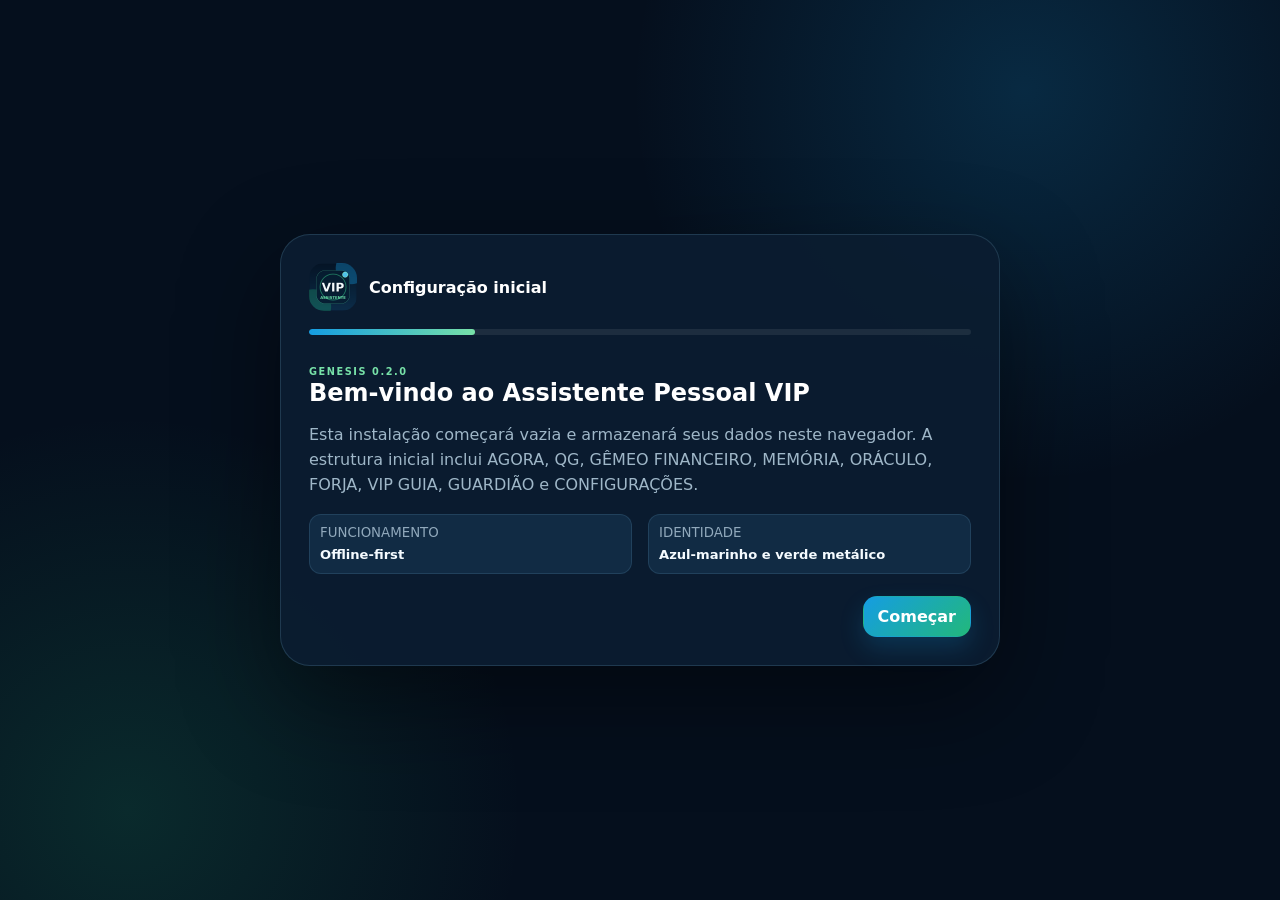
<file: index.html>
<!doctype html>
<html lang="pt-BR">
<head>
  <meta charset="utf-8">
  <meta name="viewport" content="width=device-width, initial-scale=1, viewport-fit=cover">
  <meta name="theme-color" content="#07182d">
  <meta name="description" content="Assistente Pessoal VIP — sistema operacional pessoal modular, privado e offline-first.">
  <meta name="mobile-web-app-capable" content="yes">
  <meta name="apple-mobile-web-app-capable" content="yes">
  <meta name="apple-mobile-web-app-status-bar-style" content="black-translucent">
  <title>Assistente Pessoal VIP</title>
  <link rel="manifest" href="./manifest.webmanifest">
  <link rel="icon" type="image/png" sizes="192x192" href="./assets/icon-192.png">
  <link rel="apple-touch-icon" href="./assets/icon-192.png">
  <link rel="stylesheet" href="./styles.css">
</head>
<body>
  <div id="appShell" class="app-shell" hidden>
    <aside class="sidebar" aria-label="Navegação principal">
      <a class="brand" href="#agora" aria-label="Assistente Pessoal VIP">
        <img src="./assets/icon-192.png" alt="">
        <span><strong>Assistente Pessoal</strong><small>VIP · Genesis 0.2.0</small></span>
      </a>
      <nav id="desktopNav" class="nav-list"></nav>
      <div class="sidebar-footer">
        <div class="status-pill"><i></i><span>Dados locais</span></div>
        <small>Offline-first · GitHub Pages</small>
      </div>
    </aside>

    <div class="content-area">
      <header class="topbar">
        <div>
          <span class="eyebrow">ASSISTENTE PESSOAL VIP</span>
          <h1 id="pageTitle">AGORA</h1>
        </div>
        <div class="topbar-actions">
          <button id="guideBtn" class="icon-btn" type="button" title="Abrir VIP Guia" aria-label="Abrir VIP Guia">?</button>
          <button id="lockNowBtn" class="icon-btn" type="button" title="Bloquear agora" aria-label="Bloquear agora">⌁</button>
          <button id="themeToggleBtn" class="icon-btn" type="button" title="Alternar tema" aria-label="Alternar tema">◐</button>
          <button id="settingsBtn" class="profile-btn" type="button" title="Configurações" aria-label="Abrir configurações"><span id="profileInitial">V</span></button>
        </div>
      </header>
      <main id="mainContent" tabindex="-1"></main>
    </div>

    <nav id="mobileNav" class="mobile-nav" aria-label="Navegação móvel"></nav>
  </div>

  <section id="onboarding" class="fullscreen-layer" hidden aria-labelledby="onboardingTitle">
    <div class="setup-card">
      <div class="setup-brand"><img src="./assets/icon-192.png" alt=""><span>Configuração inicial</span></div>
      <div class="setup-progress" aria-label="Progresso"><i id="setupProgress"></i></div>
      <div id="setupBody"></div>
    </div>
  </section>

  <section id="lockScreen" class="fullscreen-layer lock-layer" hidden aria-labelledby="lockTitle">
    <form id="unlockForm" class="lock-card">
      <img src="./assets/icon-192.png" alt="">
      <span class="eyebrow">ÁREA PRIVADA</span>
      <h2 id="lockTitle">Assistente Pessoal VIP</h2>
      <p id="lockGreeting">Digite seu PIN para continuar.</p>
      <label class="field"><span>PIN</span><input id="unlockPin" inputmode="numeric" pattern="[0-9]*" maxlength="8" autocomplete="current-password" type="password" required></label>
      <button class="btn btn-primary btn-full" type="submit">Desbloquear</button>
      <small id="lockMessage" class="form-message" aria-live="polite"></small>
    </form>
  </section>

  <dialog id="modal" class="modal"><div id="modalContent"></div></dialog>
  <div id="toastContainer" class="toast-container" aria-live="polite"></div>
  <input id="importFileInput" type="file" accept="application/json" hidden>

  <script type="module" src="./js/app.js"></script>
</body>
</html>
</file>
<file: styles.css>
:root{
  --bg:#edf3f8;--bg-deep:#dce7ef;--surface:rgba(255,255,255,.88);--surface-solid:#fff;--surface-2:#f5f9fc;
  --text:#10263b;--text-strong:#06192b;--muted:#657b8e;--border:rgba(25,72,105,.14);--border-strong:rgba(26,129,167,.33);
  --navy:#07182d;--navy-2:#0c2946;--electric:#159de2;--electric-2:#52c8f0;--metal:#22b87b;--metal-light:#77e1a8;--metal-dark:#0f6f50;
  --danger:#c7475b;--warning:#c98724;--success:#168d61;--radius:22px;--radius-sm:15px;
  --shadow:0 22px 65px rgba(7,24,45,.12);--shadow-soft:0 10px 30px rgba(7,24,45,.09);--font-scale:1;
  color-scheme:light;font-family:Inter,ui-sans-serif,system-ui,-apple-system,BlinkMacSystemFont,"Segoe UI",sans-serif;font-size:calc(16px * var(--font-scale));
}
[data-theme="dark"]{
  --bg:#050f1d;--bg-deep:#081a2d;--surface:rgba(12,29,48,.88);--surface-solid:#0d2238;--surface-2:#112b44;
  --text:#d9e8f4;--text-strong:#f5fbff;--muted:#91a9bc;--border:rgba(115,174,207,.17);--border-strong:rgba(60,190,218,.36);
  --shadow:0 24px 75px rgba(0,0,0,.34);--shadow-soft:0 12px 34px rgba(0,0,0,.25);color-scheme:dark;
}
*{box-sizing:border-box}html{min-height:100%;background:var(--bg)}body{margin:0;min-height:100vh;background:
radial-gradient(circle at 90% 0%,rgba(21,157,226,.14),transparent 31%),
radial-gradient(circle at 5% 100%,rgba(34,184,123,.12),transparent 30%),var(--bg);color:var(--text)}
button,input,select,textarea{font:inherit}button{cursor:pointer}a{color:inherit;text-decoration:none}img{display:block;max-width:100%}[hidden]{display:none!important}
.app-shell{min-height:100vh}.sidebar{position:fixed;inset:0 auto 0 0;width:268px;padding:22px 16px;display:flex;flex-direction:column;background:linear-gradient(180deg,rgba(5,21,39,.98),rgba(8,42,61,.97));border-right:1px solid rgba(255,255,255,.08);z-index:30}.brand{display:flex;align-items:center;gap:12px;padding:4px 7px 22px}.brand img{width:44px;height:44px;border-radius:14px;box-shadow:0 9px 26px rgba(0,0,0,.25)}.brand span{display:flex;flex-direction:column}.brand strong{font-size:.93rem;color:#f6fbff}.brand small{font-size:.68rem;color:rgba(205,228,241,.61);letter-spacing:.05em;margin-top:2px}.nav-list{display:grid;gap:5px}.nav-item{width:100%;border:1px solid transparent;background:transparent;color:rgba(205,225,239,.67);border-radius:14px;padding:11px 12px;display:flex;align-items:center;gap:11px;text-align:left;font-weight:690;transition:.18s}.nav-item:hover{background:rgba(255,255,255,.07);color:#fff}.nav-item.active{background:linear-gradient(105deg,rgba(244,252,255,.98),rgba(217,245,236,.95));color:#104c63;border-color:rgba(255,255,255,.18);box-shadow:0 12px 28px rgba(0,0,0,.12)}.nav-icon{width:28px;height:28px;border-radius:9px;display:grid;place-items:center;font-size:.95rem;background:rgba(255,255,255,.07)}.nav-item.active .nav-icon{background:linear-gradient(145deg,rgba(21,157,226,.14),rgba(34,184,123,.18))}.sidebar-footer{margin-top:auto;color:rgba(206,228,240,.58);display:grid;gap:8px;padding:12px 8px;font-size:.69rem}.status-pill{display:flex;align-items:center;gap:8px;color:rgba(224,240,248,.78)}.status-pill i{width:8px;height:8px;border-radius:50%;background:var(--metal-light);box-shadow:0 0 13px var(--metal)}
.content-area{margin-left:268px;min-height:100vh}.topbar{position:sticky;top:0;z-index:20;display:flex;justify-content:space-between;align-items:center;padding:16px 26px;background:rgba(237,243,248,.74);backdrop-filter:blur(18px) saturate(145%);border-bottom:1px solid var(--border)}[data-theme="dark"] .topbar{background:rgba(5,15,29,.74)}.eyebrow{font-size:.61rem;letter-spacing:.16em;font-weight:850;color:var(--metal-dark)}[data-theme="dark"] .eyebrow{color:var(--metal-light)}.topbar h1{font-size:1.02rem;margin:3px 0 0;color:var(--text-strong)}.topbar-actions{display:flex;align-items:center;gap:8px}.icon-btn,.profile-btn{border:1px solid var(--border);background:var(--surface);color:var(--text);width:42px;height:42px;border-radius:14px;display:grid;place-items:center;box-shadow:var(--shadow-soft)}.profile-btn{background:linear-gradient(145deg,var(--navy-2),var(--metal-dark));color:#fff;font-weight:850;border-color:rgba(255,255,255,.12)}main{max-width:1420px;margin:0 auto;padding:26px 26px 80px}.mobile-nav{display:none}
.page{animation:pageIn .25s ease}.page-head{display:flex;justify-content:space-between;gap:18px;align-items:flex-end;margin-bottom:20px}.page-head h2{margin:0;color:var(--text-strong);font-size:clamp(1.55rem,3vw,2.35rem)}.page-head p{margin:7px 0 0;max-width:720px;color:var(--muted);line-height:1.55}.page-actions{display:flex;gap:9px;flex-wrap:wrap}.grid{display:grid;gap:16px}.grid-2{grid-template-columns:repeat(2,minmax(0,1fr))}.grid-3{grid-template-columns:repeat(3,minmax(0,1fr))}.grid-4{grid-template-columns:repeat(4,minmax(0,1fr))}.card{position:relative;background:var(--surface);border:1px solid var(--border);border-radius:var(--radius);padding:20px;box-shadow:var(--shadow-soft);overflow:hidden}.card::before{content:"";position:absolute;inset:0 auto auto 0;width:100%;height:2px;background:linear-gradient(90deg,var(--electric),var(--metal-light),transparent 75%);opacity:.85}.card h3{margin:0;color:var(--text-strong);font-size:1rem}.card p{color:var(--muted);line-height:1.55}.card-head{display:flex;justify-content:space-between;align-items:center;gap:10px;margin-bottom:15px}.hero{background:linear-gradient(135deg,rgba(7,24,45,.98),rgba(10,50,72,.96) 58%,rgba(15,111,80,.92));color:#fff;border-radius:30px;padding:26px;box-shadow:0 28px 72px rgba(7,24,45,.22);position:relative;overflow:hidden;margin-bottom:18px}.hero::before{content:"";position:absolute;width:320px;height:320px;border:1px solid rgba(119,225,168,.28);border-radius:50%;right:-90px;top:-170px}.hero::after{content:"";position:absolute;width:190px;height:190px;background:radial-gradient(circle,rgba(82,200,240,.18),transparent 68%);right:8%;bottom:-90px}.hero>*{position:relative;z-index:1}.hero small{color:rgba(228,243,251,.72)}.hero h2{font-size:clamp(1.7rem,4vw,2.75rem);margin:8px 0 9px}.hero p{max-width:780px;color:rgba(230,242,249,.78);line-height:1.58}.hero-meta{display:flex;flex-wrap:wrap;gap:8px;margin-top:18px}.chip{display:inline-flex;align-items:center;gap:7px;border-radius:999px;padding:7px 11px;background:rgba(255,255,255,.09);border:1px solid rgba(255,255,255,.11);font-size:.72rem;color:rgba(244,250,254,.87)}.chip i{width:7px;height:7px;border-radius:50%;background:var(--metal-light);box-shadow:0 0 10px var(--metal-light)}
.stat-card{min-height:126px}.stat-value{display:block;font-size:1.55rem;color:var(--text-strong);font-weight:860;margin:12px 0 5px}.stat-label{font-size:.72rem;color:var(--muted)}.priority-list,.list{display:grid;gap:9px}.priority-item,.list-item{display:flex;align-items:flex-start;gap:11px;padding:13px;border:1px solid var(--border);border-radius:var(--radius-sm);background:var(--surface-2)}.priority-number{width:30px;height:30px;flex:0 0 30px;border-radius:10px;display:grid;place-items:center;background:linear-gradient(145deg,var(--electric),var(--metal));color:#fff;font-weight:850}.priority-item b,.list-item b{display:block;color:var(--text-strong);font-size:.86rem}.priority-item small,.list-item small{display:block;color:var(--muted);margin-top:4px;line-height:1.4}.clickable{cursor:pointer;transition:.18s}.clickable:hover{transform:translateY(-2px);border-color:var(--border-strong)}
.btn{border:1px solid transparent;border-radius:14px;padding:10px 14px;font-weight:760;display:inline-flex;align-items:center;justify-content:center;gap:8px;transition:.18s}.btn:hover{transform:translateY(-1px)}.btn-primary{background:linear-gradient(135deg,var(--electric),var(--metal));color:#fff;box-shadow:0 11px 25px rgba(21,157,226,.2)}.btn-secondary{background:var(--surface-2);color:var(--text);border-color:var(--border)}.btn-danger{background:rgba(199,71,91,.1);color:var(--danger);border-color:rgba(199,71,91,.18)}.btn-ghost{background:transparent;color:var(--muted);border-color:var(--border)}.btn-sm{padding:7px 10px;border-radius:11px;font-size:.74rem}.btn-full{width:100%}.action-row{display:flex;flex-wrap:wrap;gap:9px}.badge{display:inline-flex;align-items:center;padding:5px 9px;border-radius:999px;font-size:.65rem;font-weight:790;background:rgba(21,157,226,.1);color:#1479a9;border:1px solid rgba(21,157,226,.17)}[data-theme="dark"] .badge{color:#8fdcf5}.badge.success{background:rgba(34,184,123,.1);color:var(--success);border-color:rgba(34,184,123,.18)}[data-theme="dark"] .badge.success{color:var(--metal-light)}.badge.warning{background:rgba(201,135,36,.1);color:var(--warning)}
.field{display:grid;gap:7px}.field>span{font-size:.72rem;font-weight:760;color:var(--text)}.field input,.field select,.field textarea{width:100%;border:1px solid var(--border);border-radius:13px;background:var(--surface-2);color:var(--text);padding:11px 12px;outline:none;transition:.18s}.field textarea{min-height:110px;resize:vertical;line-height:1.5}.field input:focus,.field select:focus,.field textarea:focus{border-color:var(--electric);box-shadow:0 0 0 3px rgba(21,157,226,.12)}.form-grid{display:grid;grid-template-columns:repeat(2,minmax(0,1fr));gap:13px}.span-2{grid-column:1/-1}.form-message{display:block;min-height:18px;margin-top:8px;color:var(--danger);text-align:center}.search-row{display:flex;gap:9px;margin-bottom:15px}.search-row .field{flex:1}.empty-state{padding:24px;border:1px dashed var(--border-strong);border-radius:var(--radius-sm);background:var(--surface-2);color:var(--muted);text-align:center;line-height:1.55}.section-note{padding:13px;border-radius:var(--radius-sm);background:linear-gradient(135deg,rgba(21,157,226,.08),rgba(34,184,123,.08));border:1px solid var(--border);font-size:.78rem;line-height:1.5;color:var(--muted)}
.command-box{display:flex;gap:10px;background:rgba(255,255,255,.08);border:1px solid rgba(255,255,255,.14);padding:9px;border-radius:17px;margin-top:20px;max-width:850px}.command-box input{flex:1;border:0;background:transparent;color:#fff;padding:6px 8px;outline:none}.command-box input::placeholder{color:rgba(233,245,251,.58)}.command-box button{border:0;border-radius:12px;background:linear-gradient(135deg,var(--electric),var(--metal));color:#fff;padding:10px 14px;font-weight:800}.module-card{min-height:178px;display:flex;flex-direction:column}.module-symbol{width:46px;height:46px;border-radius:15px;display:grid;place-items:center;background:linear-gradient(145deg,rgba(21,157,226,.16),rgba(34,184,123,.18));font-size:1.25rem;margin-bottom:14px}.module-card .module-footer{margin-top:auto;display:flex;justify-content:space-between;align-items:center;gap:9px}.module-card p{font-size:.78rem;margin:8px 0 15px}.mode-selector{display:flex;gap:8px;flex-wrap:wrap}.mode-selector button.active{background:linear-gradient(135deg,var(--navy-2),var(--metal-dark));color:#fff;border-color:transparent}.score-panel{display:grid;gap:10px}.score-row{display:grid;grid-template-columns:minmax(110px,1fr) 2fr 58px;align-items:center;gap:10px}.score-bar{height:10px;border-radius:999px;background:var(--bg-deep);overflow:hidden}.score-bar i{display:block;height:100%;background:linear-gradient(90deg,var(--electric),var(--metal));border-radius:inherit}.score-row strong{text-align:right;color:var(--text-strong)}.decision-winner{padding:16px;border-radius:17px;background:linear-gradient(135deg,rgba(21,157,226,.1),rgba(34,184,123,.11));border:1px solid var(--border-strong)}.decision-winner h4{margin:0 0 6px;color:var(--text-strong)}.decision-winner p{margin:0}.field-builder{display:grid;gap:8px}.field-row{display:grid;grid-template-columns:1.4fr .9fr auto;gap:8px;align-items:end;padding:10px;border:1px solid var(--border);border-radius:14px;background:var(--surface-2)}.record-grid{display:grid;grid-template-columns:repeat(2,minmax(0,1fr));gap:10px}.kv{padding:10px;border-radius:12px;background:var(--surface-2);border:1px solid var(--border)}.kv small{display:block;color:var(--muted);margin-bottom:4px}.kv strong{font-size:.82rem;color:var(--text-strong);word-break:break-word}.event-log{max-height:430px;overflow:auto}.event-item{display:grid;grid-template-columns:105px 1fr;gap:12px;padding:10px 0;border-bottom:1px solid var(--border);font-size:.75rem}.event-item time{color:var(--muted)}
.fullscreen-layer{position:fixed;inset:0;z-index:100;display:grid;place-items:center;padding:20px;background:radial-gradient(circle at 80% 10%,rgba(21,157,226,.19),transparent 30%),radial-gradient(circle at 10% 90%,rgba(34,184,123,.16),transparent 28%),#050f1d}.setup-card,.lock-card{width:min(720px,100%);background:rgba(11,29,48,.96);border:1px solid rgba(130,194,219,.18);border-radius:30px;padding:28px;color:#dcecf7;box-shadow:0 35px 100px rgba(0,0,0,.45)}.setup-brand{display:flex;align-items:center;gap:12px;color:#fff;font-weight:850;margin-bottom:18px}.setup-brand img{width:48px;height:48px;border-radius:15px}.setup-progress{height:6px;border-radius:999px;background:rgba(255,255,255,.08);overflow:hidden;margin-bottom:25px}.setup-progress i{display:block;height:100%;width:25%;border-radius:inherit;background:linear-gradient(90deg,var(--electric),var(--metal-light));transition:.25s}.setup-card h2,.lock-card h2{color:#fff;margin:0 0 10px}.setup-card p,.lock-card p{color:#9fb7c8;line-height:1.55}.setup-card .field>span,.lock-card .field>span{color:#dcecf7}.setup-card input,.setup-card select,.lock-card input{background:rgba(20,44,65,.9);border-color:rgba(121,181,205,.2);color:#fff}.setup-actions{display:flex;justify-content:space-between;gap:10px;margin-top:22px}.lock-layer{background:radial-gradient(circle at 50% 20%,rgba(34,184,123,.16),transparent 32%),#040c17}.lock-card{max-width:390px;text-align:center}.lock-card img{width:82px;height:82px;border-radius:25px;margin:0 auto 18px;box-shadow:0 18px 45px rgba(0,0,0,.3)}.lock-card .field{text-align:left;margin-top:18px}.lock-card input{text-align:center;font-size:1.35rem;letter-spacing:.35em}.modal{border:0;padding:0;background:transparent;width:min(720px,calc(100vw - 24px));max-height:calc(100vh - 24px)}.modal::backdrop{background:rgba(2,10,20,.72);backdrop-filter:blur(7px)}#modalContent{background:var(--surface-solid);border:1px solid var(--border);border-radius:25px;padding:22px;box-shadow:var(--shadow);max-height:calc(100vh - 28px);overflow:auto}.modal-head{display:flex;justify-content:space-between;align-items:center;gap:10px;margin-bottom:16px}.modal-head h3{margin:0;color:var(--text-strong)}.modal-close{border:1px solid var(--border);background:var(--surface-2);color:var(--text);width:36px;height:36px;border-radius:11px}.toast-container{position:fixed;right:18px;bottom:20px;z-index:150;display:grid;gap:9px}.toast{width:min(360px,calc(100vw - 28px));padding:12px 14px;border-radius:14px;background:var(--surface-solid);border:1px solid var(--border);color:var(--text);box-shadow:var(--shadow);animation:toastIn .2s ease}.toast.success{border-left:4px solid var(--metal)}.toast.error{border-left:4px solid var(--danger)}
@keyframes pageIn{from{opacity:0;transform:translateY(7px)}to{opacity:1;transform:none}}@keyframes toastIn{from{opacity:0;transform:translateY(8px)}to{opacity:1;transform:none}}
@media(max-width:1100px){.grid-4{grid-template-columns:repeat(2,1fr)}.grid-3{grid-template-columns:repeat(2,1fr)}}
@media(max-width:820px){.sidebar{display:none}.content-area{margin-left:0}.topbar{padding:13px 14px}main{padding:18px 12px 105px}.mobile-nav{display:grid;grid-template-columns:repeat(5,1fr);position:fixed;left:8px;right:8px;bottom:8px;z-index:50;padding:7px 5px calc(7px + env(safe-area-inset-bottom));border-radius:20px;background:rgba(244,249,252,.9);border:1px solid var(--border);box-shadow:var(--shadow);backdrop-filter:blur(20px)}[data-theme="dark"] .mobile-nav{background:rgba(7,22,37,.91)}.mobile-nav .nav-item{padding:6px 2px;display:flex;flex-direction:column;gap:3px;border-radius:12px;font-size:.56rem;justify-content:center;text-align:center}.mobile-nav .nav-icon{width:26px;height:24px;background:transparent}.mobile-nav .nav-item.active{background:linear-gradient(145deg,rgba(21,157,226,.14),rgba(34,184,123,.16));color:var(--text-strong);box-shadow:none}.page-head{align-items:flex-start;flex-direction:column}.grid-2,.grid-3{grid-template-columns:1fr}.hero{padding:21px;border-radius:24px}.form-grid,.record-grid{grid-template-columns:1fr}.span-2{grid-column:auto}.field-row{grid-template-columns:1fr}.score-row{grid-template-columns:1fr 2fr 48px}.setup-card{padding:22px}.event-item{grid-template-columns:1fr;gap:3px}}
@media(max-width:480px){.grid-4{grid-template-columns:1fr}.topbar .eyebrow{font-size:.52rem}.topbar h1{font-size:.9rem}.icon-btn,.profile-btn{width:38px;height:38px}.hero h2{font-size:1.7rem}.setup-actions{flex-direction:column-reverse}.setup-actions .btn{width:100%}.action-row .btn{flex:1}.search-row{flex-direction:column}}
@media(prefers-reduced-motion:reduce){*,*::before,*::after{animation-duration:.01ms!important;transition-duration:.01ms!important;scroll-behavior:auto!important}}

/* Gemini API · Genesis 0.2.0 */
.secret-input{display:flex;gap:8px;align-items:stretch}.secret-input input{flex:1;min-width:0}.secret-input .btn{flex:0 0 auto}.api-status{display:grid;gap:5px;margin-top:14px;padding:13px 14px;border-radius:14px;border:1px solid var(--border);background:var(--surface-2)}.api-status strong{color:var(--text-strong);font-size:.82rem}.api-status span{color:var(--muted);font-size:.75rem;line-height:1.45}.api-status.success{border-left:4px solid var(--metal);background:linear-gradient(135deg,rgba(34,184,123,.09),var(--surface-2))}.api-status.error{border-left:4px solid var(--danger);background:linear-gradient(135deg,rgba(199,71,91,.08),var(--surface-2))}.api-status.testing{border-left:4px solid var(--electric);background:linear-gradient(135deg,rgba(21,157,226,.09),var(--surface-2))}.api-warning strong{color:var(--text-strong)}button:disabled{opacity:.5;cursor:not-allowed;transform:none!important}
@media(max-width:560px){.secret-input{display:grid;grid-template-columns:1fr}.secret-input .btn{width:100%}}

/* VIP GUIA · Genesis 0.2.0 */
.guide-layout{display:grid;grid-template-columns:minmax(260px,330px) minmax(0,1fr);gap:16px;align-items:start}.guide-sidebar-panel{display:grid;gap:16px;position:sticky;top:96px}.guide-status-card p{margin-bottom:0}.guide-category-grid{display:grid;grid-template-columns:repeat(3,minmax(0,1fr));gap:8px}.guide-category{min-height:72px;border:1px solid var(--border);border-radius:14px;background:var(--surface-2);color:var(--text);display:grid;place-items:center;gap:3px;padding:9px 5px;transition:.18s}.guide-category:hover{transform:translateY(-2px);border-color:var(--border-strong)}.guide-category span{font-size:1.05rem;color:var(--electric)}.guide-category b{font-size:.62rem;line-height:1.2}.guide-suggestions{display:grid;gap:7px}.guide-suggestions button{border:1px solid var(--border);background:var(--surface-2);color:var(--text);border-radius:12px;padding:9px 10px;text-align:left;font-size:.72rem;line-height:1.35}.guide-suggestions button:hover{border-color:var(--border-strong)}.guide-chat-card{padding:0;min-height:690px;display:flex;flex-direction:column}.guide-chat-card::before{z-index:2}.guide-conversation{display:grid;gap:14px;padding:20px;overflow:auto;min-height:470px;max-height:calc(100vh - 300px);scroll-behavior:smooth}.guide-welcome{min-height:360px;display:grid;place-items:center;align-content:center;text-align:center;padding:28px;color:var(--muted)}.guide-welcome .module-symbol{margin:0 auto 12px}.guide-welcome h3{margin:0 0 8px;color:var(--text-strong)}.guide-welcome p{max-width:560px;margin:0;line-height:1.55}.guide-message{display:flex;gap:10px;align-items:flex-start;max-width:92%}.guide-message.user{margin-left:auto;flex-direction:row-reverse}.guide-avatar{width:36px;height:36px;flex:0 0 36px;border-radius:12px;display:grid;place-items:center;background:linear-gradient(145deg,var(--navy-2),var(--metal-dark));color:#fff;font-size:.61rem;font-weight:850;box-shadow:var(--shadow-soft)}.guide-message.user .guide-avatar{background:linear-gradient(145deg,var(--electric),var(--metal))}.guide-bubble{min-width:0;padding:14px 15px;border-radius:17px;background:var(--surface-2);border:1px solid var(--border)}.guide-message.user .guide-bubble{background:linear-gradient(135deg,rgba(21,157,226,.13),rgba(34,184,123,.12));border-color:var(--border-strong)}.guide-bubble h3{font-size:.88rem;margin:0 0 8px}.guide-text{font-size:.79rem;line-height:1.55;color:var(--text)}.guide-text p{margin:0 0 8px;color:inherit}.guide-text p:last-child{margin-bottom:0}.guide-text h4{margin:10px 0 6px;color:var(--text-strong);font-size:.82rem}.guide-text ol{margin:7px 0 9px;padding-left:21px}.guide-text li{margin:0 0 6px}.guide-meta{display:flex;align-items:center;gap:8px;margin-top:10px;color:var(--muted);font-size:.66rem}.guide-actions{margin-top:11px}.guide-actions .btn{white-space:normal;text-align:center}.guide-composer{margin-top:auto;padding:14px;border-top:1px solid var(--border);background:var(--surface-solid);border-radius:0 0 var(--radius) var(--radius)}.guide-composer textarea{width:100%;border:1px solid var(--border);border-radius:14px;background:var(--surface-2);color:var(--text);padding:12px;resize:vertical;min-height:68px;outline:none;line-height:1.45}.guide-composer textarea:focus{border-color:var(--electric);box-shadow:0 0 0 3px rgba(21,157,226,.12)}.guide-composer-actions{display:flex;justify-content:flex-end;gap:9px;margin-top:9px}.guide-composer>small{display:block;color:var(--muted);font-size:.64rem;line-height:1.4;margin-top:8px}
@media(max-width:1050px){.guide-layout{grid-template-columns:1fr}.guide-sidebar-panel{position:static;grid-template-columns:repeat(2,minmax(0,1fr))}.guide-sidebar-panel>article:last-child{grid-column:1/-1}.guide-chat-card{min-height:620px}.guide-conversation{max-height:none}}
@media(max-width:620px){.guide-sidebar-panel{grid-template-columns:1fr}.guide-sidebar-panel>article:last-child{grid-column:auto}.guide-category-grid{grid-template-columns:repeat(3,1fr)}.guide-chat-card{min-height:580px}.guide-conversation{padding:14px;min-height:380px}.guide-message{max-width:100%}.guide-avatar{width:32px;height:32px;flex-basis:32px}.guide-bubble{padding:12px}.guide-composer-actions{display:grid;grid-template-columns:1fr 1fr}.guide-composer-actions .btn{width:100%}}

/* GÊMEO FINANCEIRO · Genesis 0.2.0 */
.finance-tabs{display:flex;gap:8px;overflow:auto;padding:3px 1px 13px;margin-bottom:4px;scrollbar-width:thin}.finance-tab{white-space:nowrap;border:1px solid var(--border);background:var(--surface);color:var(--muted);border-radius:13px;padding:9px 13px;font-size:.74rem;font-weight:780}.finance-tab.active{background:linear-gradient(135deg,rgba(21,157,226,.16),rgba(34,184,123,.16));border-color:var(--border-strong);color:var(--text-strong)}.finance-hero{display:flex;justify-content:space-between;align-items:end;gap:18px;padding:24px;border-radius:25px;background:linear-gradient(135deg,var(--navy),#0b3551 58%,var(--metal-dark));color:#fff;box-shadow:var(--shadow);margin-bottom:16px;overflow:hidden;position:relative}.finance-hero::after{content:"";position:absolute;width:220px;height:220px;border-radius:50%;border:1px solid rgba(119,225,168,.25);right:-60px;top:-110px}.finance-hero>*{position:relative;z-index:1}.finance-hero>div{display:grid;gap:7px}.finance-hero small{font-size:.65rem;letter-spacing:.12em;color:rgba(231,245,252,.7);font-weight:800}.finance-hero strong{font-size:clamp(1.8rem,5vw,3rem);line-height:1}.finance-hero span{font-size:.72rem;color:rgba(231,245,252,.72)}.finance-month{min-width:190px}.finance-month span{color:rgba(255,255,255,.76)}.finance-month input{background:rgba(255,255,255,.1);border-color:rgba(255,255,255,.18);color:#fff}.finance-summary .finance-kpi{min-height:126px}.finance-kpi>span{font-size:.65rem;letter-spacing:.08em;color:var(--muted);font-weight:850}.finance-kpi>strong{display:block;margin:13px 0 5px;font-size:1.38rem;color:var(--text-strong)}.finance-kpi>small{color:var(--muted);font-size:.69rem}.finance-kpi.income::before,.finance-kpi.positive::before{background:linear-gradient(90deg,var(--metal),var(--metal-light),transparent)}.finance-kpi.expense::before,.finance-kpi.negative::before{background:linear-gradient(90deg,var(--danger),var(--warning),transparent)}.finance-kpi.projected::before{background:linear-gradient(90deg,var(--electric),var(--metal),transparent)}.finance-progress{height:9px;background:rgba(100,135,158,.16);border-radius:999px;overflow:hidden;margin:11px 0 7px}.finance-progress i{display:block;height:100%;border-radius:inherit;background:linear-gradient(90deg,var(--electric),var(--metal-light));max-width:100%}.finance-progress-label{display:flex;justify-content:space-between;gap:10px;color:var(--muted);font-size:.7rem}.finance-progress-label b{color:var(--text)}.finance-goal-mini{display:grid;gap:9px}.finance-goal-mini>div:not(.empty-state){display:flex;align-items:center;justify-content:space-between;gap:12px;padding:10px 11px;border-radius:13px;background:var(--surface-2);border:1px solid var(--border)}.finance-goal-mini span{display:grid;gap:3px}.finance-goal-mini b{font-size:.79rem;color:var(--text-strong)}.finance-goal-mini small{font-size:.65rem;color:var(--muted)}.finance-goal-mini em{font-style:normal;font-weight:850;color:var(--metal-dark)}[data-theme="dark"] .finance-goal-mini em{color:var(--metal-light)}.finance-list{display:grid;gap:9px}.finance-row{display:grid;grid-template-columns:auto minmax(0,1fr) auto auto;align-items:center;gap:11px;padding:12px;border:1px solid var(--border);background:var(--surface-2);border-radius:15px}.finance-row-icon{width:36px;height:36px;border-radius:12px;display:grid;place-items:center;font-weight:900;color:#fff}.finance-row-icon.income{background:linear-gradient(145deg,var(--metal-dark),var(--metal))}.finance-row-icon.expense{background:linear-gradient(145deg,#9b3647,var(--danger))}.finance-row-icon.account{background:linear-gradient(145deg,var(--navy-2),var(--electric))}.finance-row b{display:block;font-size:.81rem;color:var(--text-strong)}.finance-row small{display:block;margin-top:3px;color:var(--muted);font-size:.65rem;line-height:1.35}.finance-row>strong{font-size:.79rem;white-space:nowrap}.finance-row>strong.income{color:var(--success)}.finance-row>strong.expense{color:var(--danger)}.finance-row-actions{display:flex;gap:6px}.finance-filter-row{display:grid;grid-template-columns:180px 180px minmax(240px,1fr);gap:12px}.finance-search{min-width:0}.finance-month-inline{max-width:240px}.finance-budget-list{display:grid;gap:10px}.finance-budget-row{display:grid;grid-template-columns:minmax(0,1fr) auto auto;align-items:center;gap:11px;padding:12px;border:1px solid var(--border);border-radius:15px;background:var(--surface-2)}.finance-budget-row b,.finance-category b{color:var(--text-strong);font-size:.79rem}.finance-budget-row small,.finance-category small{display:block;color:var(--muted);font-size:.65rem;margin-top:3px}.finance-budget-row .finance-progress{margin:8px 0 0}.finance-goal-card>strong{display:block;color:var(--text-strong);font-size:1.45rem;margin:8px 0 4px}.finance-goal-card>small{color:var(--muted);font-size:.69rem}.finance-positive{color:var(--success)!important}.finance-negative{color:var(--danger)!important}.finance-category-list{display:grid;grid-template-columns:repeat(2,minmax(0,1fr));gap:8px}.finance-category{display:grid;grid-template-columns:auto minmax(0,1fr) auto;align-items:center;gap:9px;padding:10px;border:1px solid var(--border);background:var(--surface-2);border-radius:14px}.finance-category>span{width:31px;height:31px;border-radius:10px;display:grid;place-items:center;background:linear-gradient(145deg,rgba(21,157,226,.16),rgba(34,184,123,.18));color:var(--text-strong);font-weight:850}
@media(max-width:900px){.finance-filter-row{grid-template-columns:1fr 1fr}.finance-search{grid-column:1/-1}.finance-row{grid-template-columns:auto minmax(0,1fr) auto}.finance-row-actions{grid-column:2/-1;justify-content:flex-end}.finance-category-list{grid-template-columns:1fr}}
@media(max-width:620px){.finance-hero{align-items:stretch;flex-direction:column}.finance-month{min-width:0;width:100%}.finance-filter-row{grid-template-columns:1fr}.finance-search{grid-column:auto}.finance-row{grid-template-columns:auto minmax(0,1fr)}.finance-row>strong{grid-column:2}.finance-row-actions{grid-column:1/-1;justify-content:stretch}.finance-row-actions .btn{flex:1}.finance-budget-row{grid-template-columns:1fr auto}.finance-budget-row>.btn{grid-column:1/-1}.finance-progress-label{flex-direction:column;gap:3px}}
</file>
